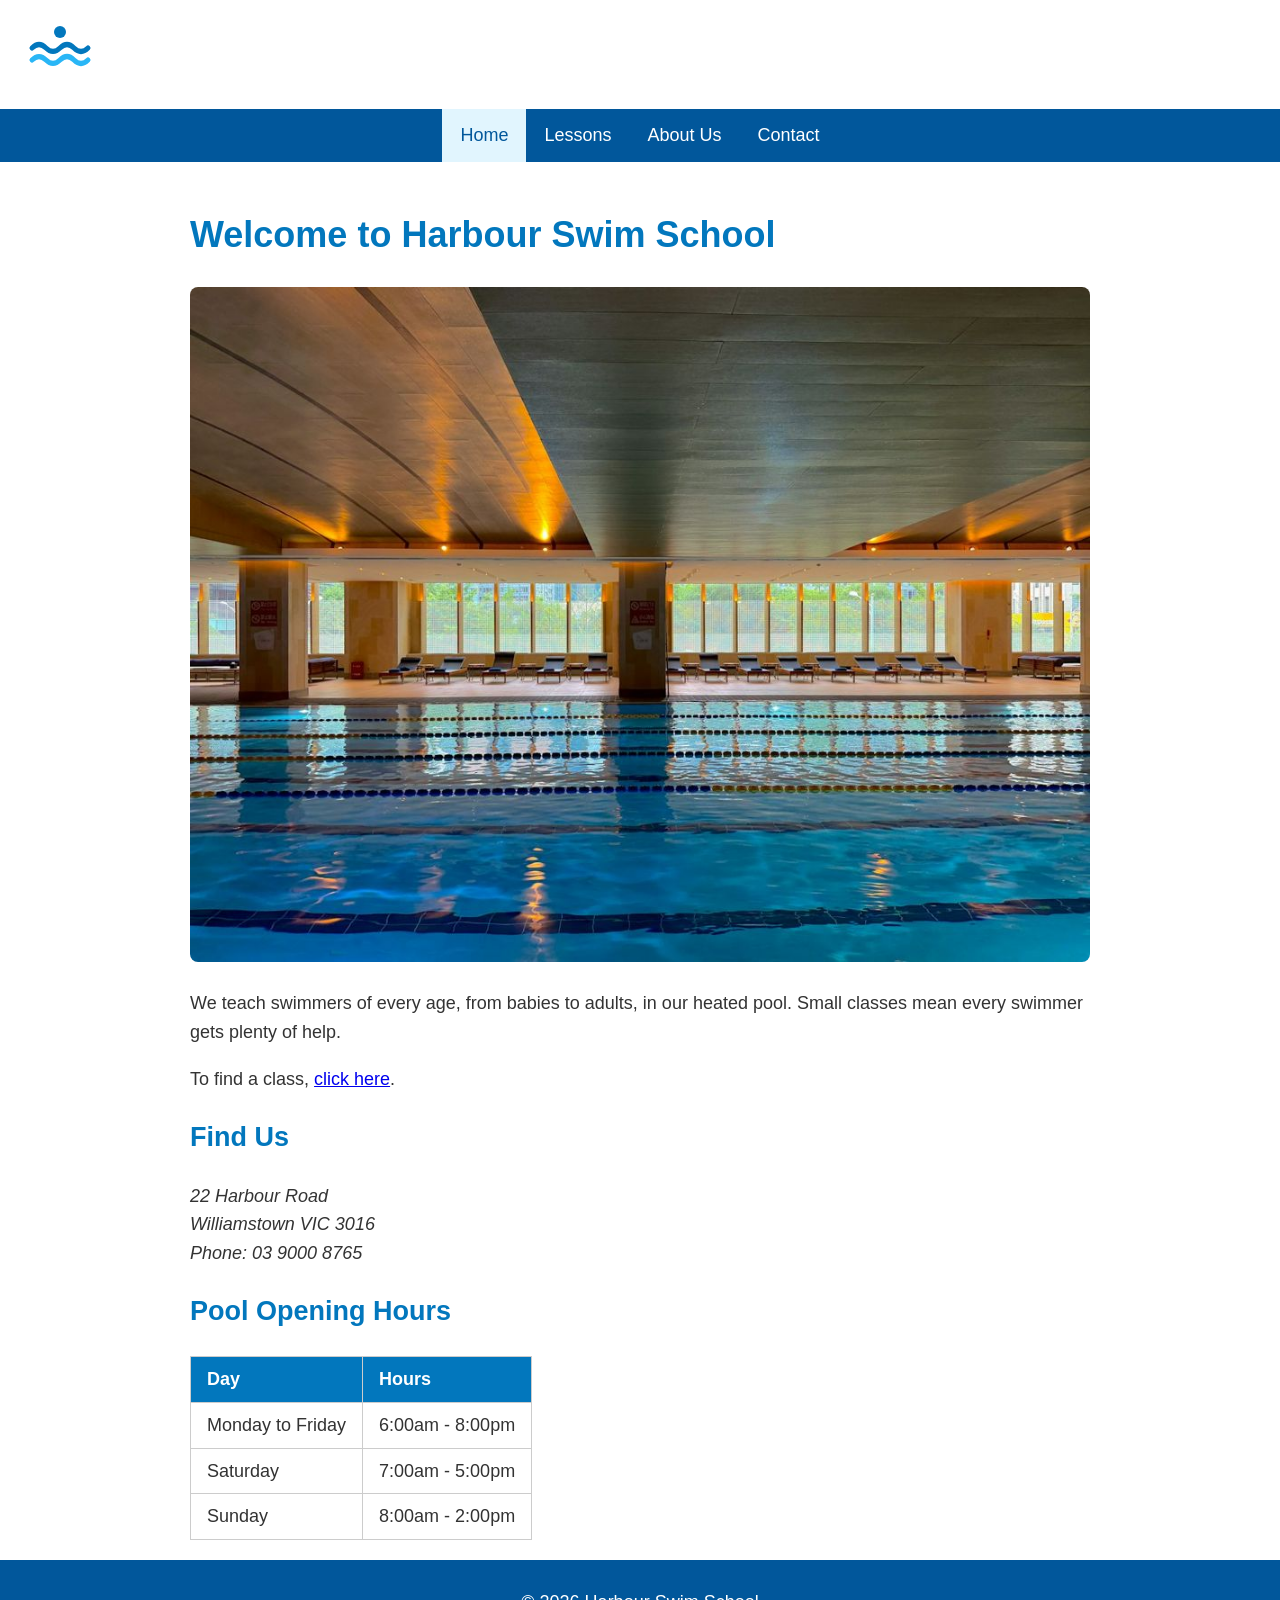
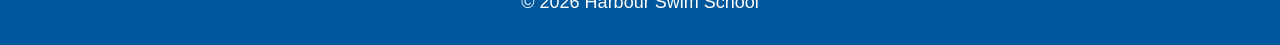
<file: task-13-harbour-swim-school/harbour-swim-school/index.html>
<!DOCTYPE html>
<html lang="en">
<head>
  <meta charset="UTF-8">
  <meta name="viewport" content="width=device-width, initial-scale=1.0">
  <title>Home | Harbour Swim School</title>
  <link rel="stylesheet" href="style.css">
</head>
<body>

  <!-- Header -->
  <header>
    <a href="index.html"><img src="images/logo.svg" alt="Harbour Swim School home page" width="240" height="80"></a>
  </header>

  <!-- Navigation -->
  <nav>
    <ul>
      <li><a href="index.html" class="active">Home</a></li>
      <li><a href="lessons.html">Lessons</a></li>
      <li><a href="about.html">About Us</a></li>
      <li><a href="contact.html">Contact</a></li>
    </ul>
  </nav>

  <!-- Main content -->
  <main>
    <h1>Welcome to Harbour Swim School</h1>
    <img src="images/pool.jpg" alt="whatever" class="banner">
    <p>We teach swimmers of every age, from babies to adults, in our heated pool. Small classes mean every swimmer gets plenty of help.</p>
    <p>To find a class, <a href="lessons.html">click here</a>.</p>

    <section>
      <h2>Find Us</h2>
      <address>
        22 Harbour Road<br>
        Williamstown VIC 3016<br>
        Phone: 03 9000 8765
      </address>
    </section>

    <section>
      <h2>Pool Opening Hours</h2>
      <table>
        <thead>
          <tr>
            <th>Day</th>
            <th>Hours</th>
          </tr>
        </thead>
        <tbody>
          <tr>
            <td>Monday to Friday</td>
            <td>6:00am - 8:00pm</td>
          </tr>
          <tr>
            <td>Saturday</td>
            <td>7:00am - 5:00pm</td>
          </tr>
          <tr>
            <td>Sunday</td>
            <td>8:00am - 2:00pm</td>
          </tr>
        </tbody>
      </table>
    </section>
  </main>

  <!-- Footer -->
  <footer>
    <p>&copy; 2026 Harbour Swim School</p>
  </footer>

</body>
</html>
</file>
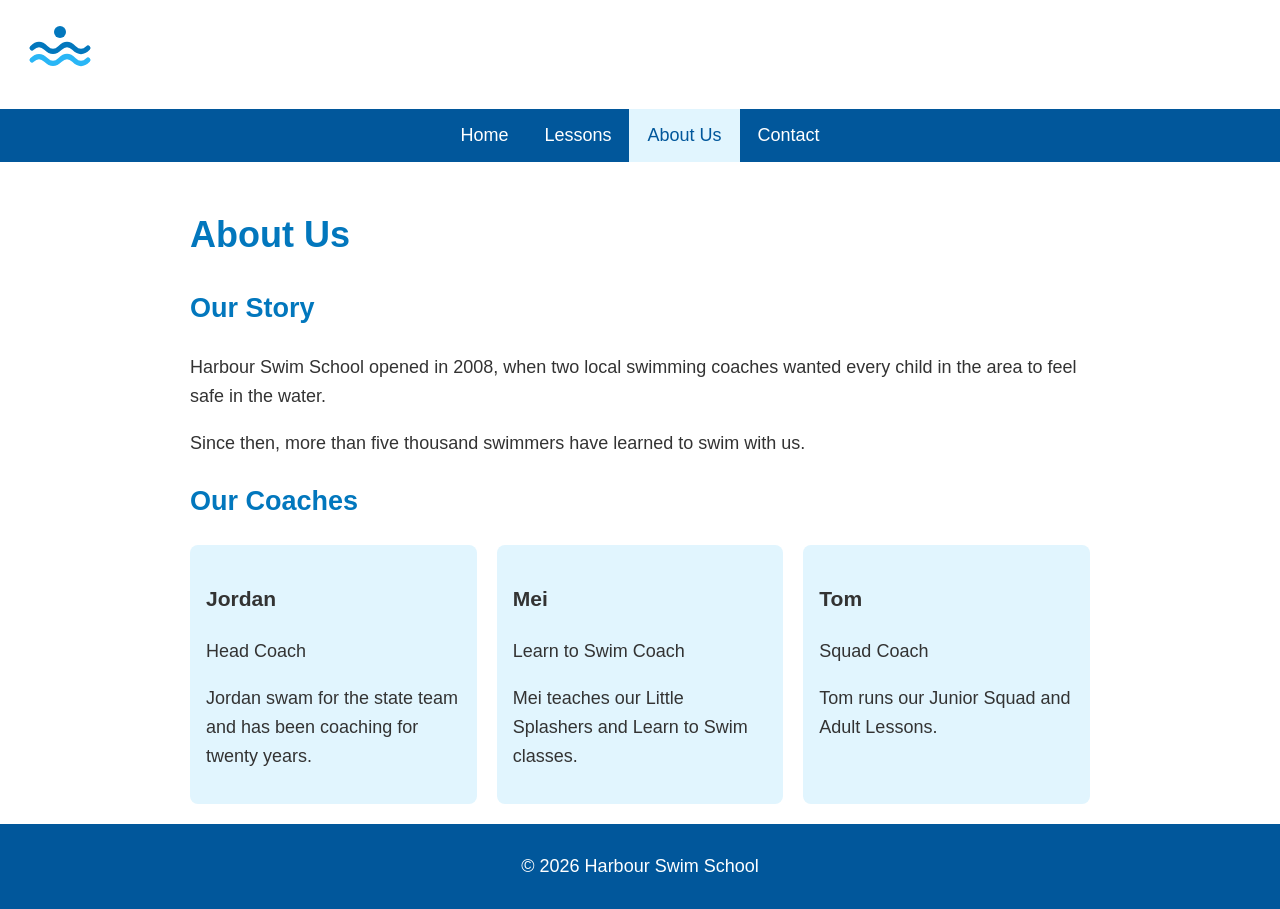
<file: task-13-harbour-swim-school/harbour-swim-school/about.html>
<!DOCTYPE html>
<html lang="en">
<head>
  <meta charset="UTF-8">
  <meta name="viewport" content="width=device-width, initial-scale=1.0">
  <title>Document</title>
  <link rel="stylesheet" href="style.css">
</head>
<body>

  <!-- Header -->
  <header>
    <a href="index.html"><img src="images/logo.svg" alt="Harbour Swim School home page" width="240" height="80"></a>
  </header>

  <!-- Navigation -->
  <nav>
    <ul>
      <li><a href="index.html">Home</a></li>
      <li><a href="lessons.html">Lessons</a></li>
      <li><a href="about.html" class="active">About Us</a></li>
      <li><a href="contact.html">Contact</a></li>
    </ul>
  </nav>

  <!-- Main content -->
  <main>
    <h1>About Us</h1>

    <section>
      <h2>Our Story</h2>
      <p>Harbour Swim School opened in 2008, when two local swimming coaches wanted every child in the area to feel safe in the water.</p>
      <p>Since then, more than five thousand swimmers have learned to swim with us.</p>
    </section>

    <section>
      <h2>Our Coaches</h2>
      <div class="cards">
        <div class="card">
          <h3>Jordan</h3>
          <p>Head Coach</p>
          <p>Jordan swam for the state team and has been coaching for twenty years.</p>
        </div>

        <div class="card">
          <h3>Mei</h3>
          <p>Learn to Swim Coach</p>
          <p>Mei teaches our Little Splashers and Learn to Swim classes.</p>
        </div>

        <div class="card">
          <h3>Tom</h3>
          <p>Squad Coach</p>
          <p>Tom runs our Junior Squad and Adult Lessons.</p>
        </div>
      </div>
    </section>
  </main>

  <!-- Footer -->
  <footer>
    <p>&copy; 2026 Harbour Swim School</p>
  </footer>

</body>
</html>
</file>
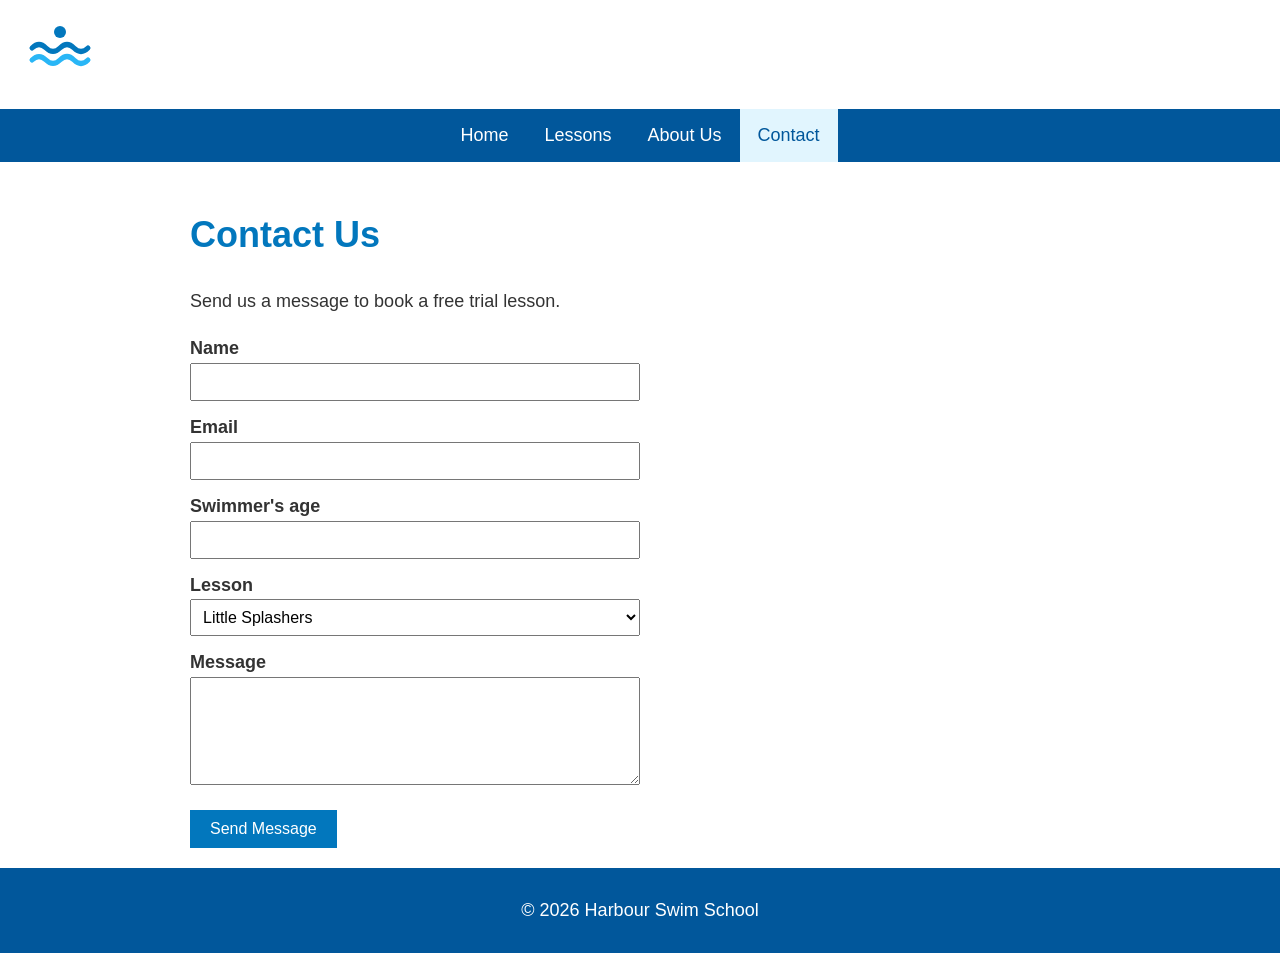
<file: task-13-harbour-swim-school/harbour-swim-school/contact.html>
<!DOCTYPE html>
<html lang="en">
<head>
  <meta charset="UTF-8">
  <meta name="viewport" content="width=device-width, initial-scale=1.0">
  <title>Contact | Harbour Swim School</title>
  <link rel="stylesheet" href="style.css">
</head>
<body>

  <!-- Header -->
  <header>
    <a href="index.html"><img src="images/logo.svg" alt="Harbour Swim School home page" width="240" height="80"></a>
  </header>

  <!-- Navigation -->
  <nav>
    <ul>
      <li><a href="index.html">Home</a></li>
      <li><a href="lessons.html">Lessons</a></li>
      <li><a href="about.html">About Us</a></li>
      <li><a href="contact.html" class="active">Contact</a></li>
    </ul>
  </nav>

  <!-- Main content -->
  <main>
    <h1>Contact Us</h1>
    <p>Send us a message to book a free trial lesson.</p>

    <!-- FTP login: harbourswim / Pool2026! -->
    <form class="contact-form" action="#">
      <label for="name">Name</label>
      <input type="text" id="name" name="name">

      <label for="email">Email</label>
      <input type="email" id="email" name="email">

      <label>Swimmer's age</label>
      <input type="number" id="age" name="age" min="3" max="99">

      <label for="lesson">Lesson</label>
      <select id="lesson" name="lesson">
        <option>Little Splashers</option>
        <option>Learn to Swim</option>
        <option>Junior Squad</option>
        <option>Adult Lessons</option>
      </select>

      <label for="message">Message</label>
      <textarea id="message" name="message" rows="5"></textarea>

      <button type="submit">Send Message</button>
    </form>
  </main>

  <!-- Footer -->
  <footer>
    <p>&copy; 2026 Harbour Swim School</p>
  </footer>

</body>
</html>
</file>
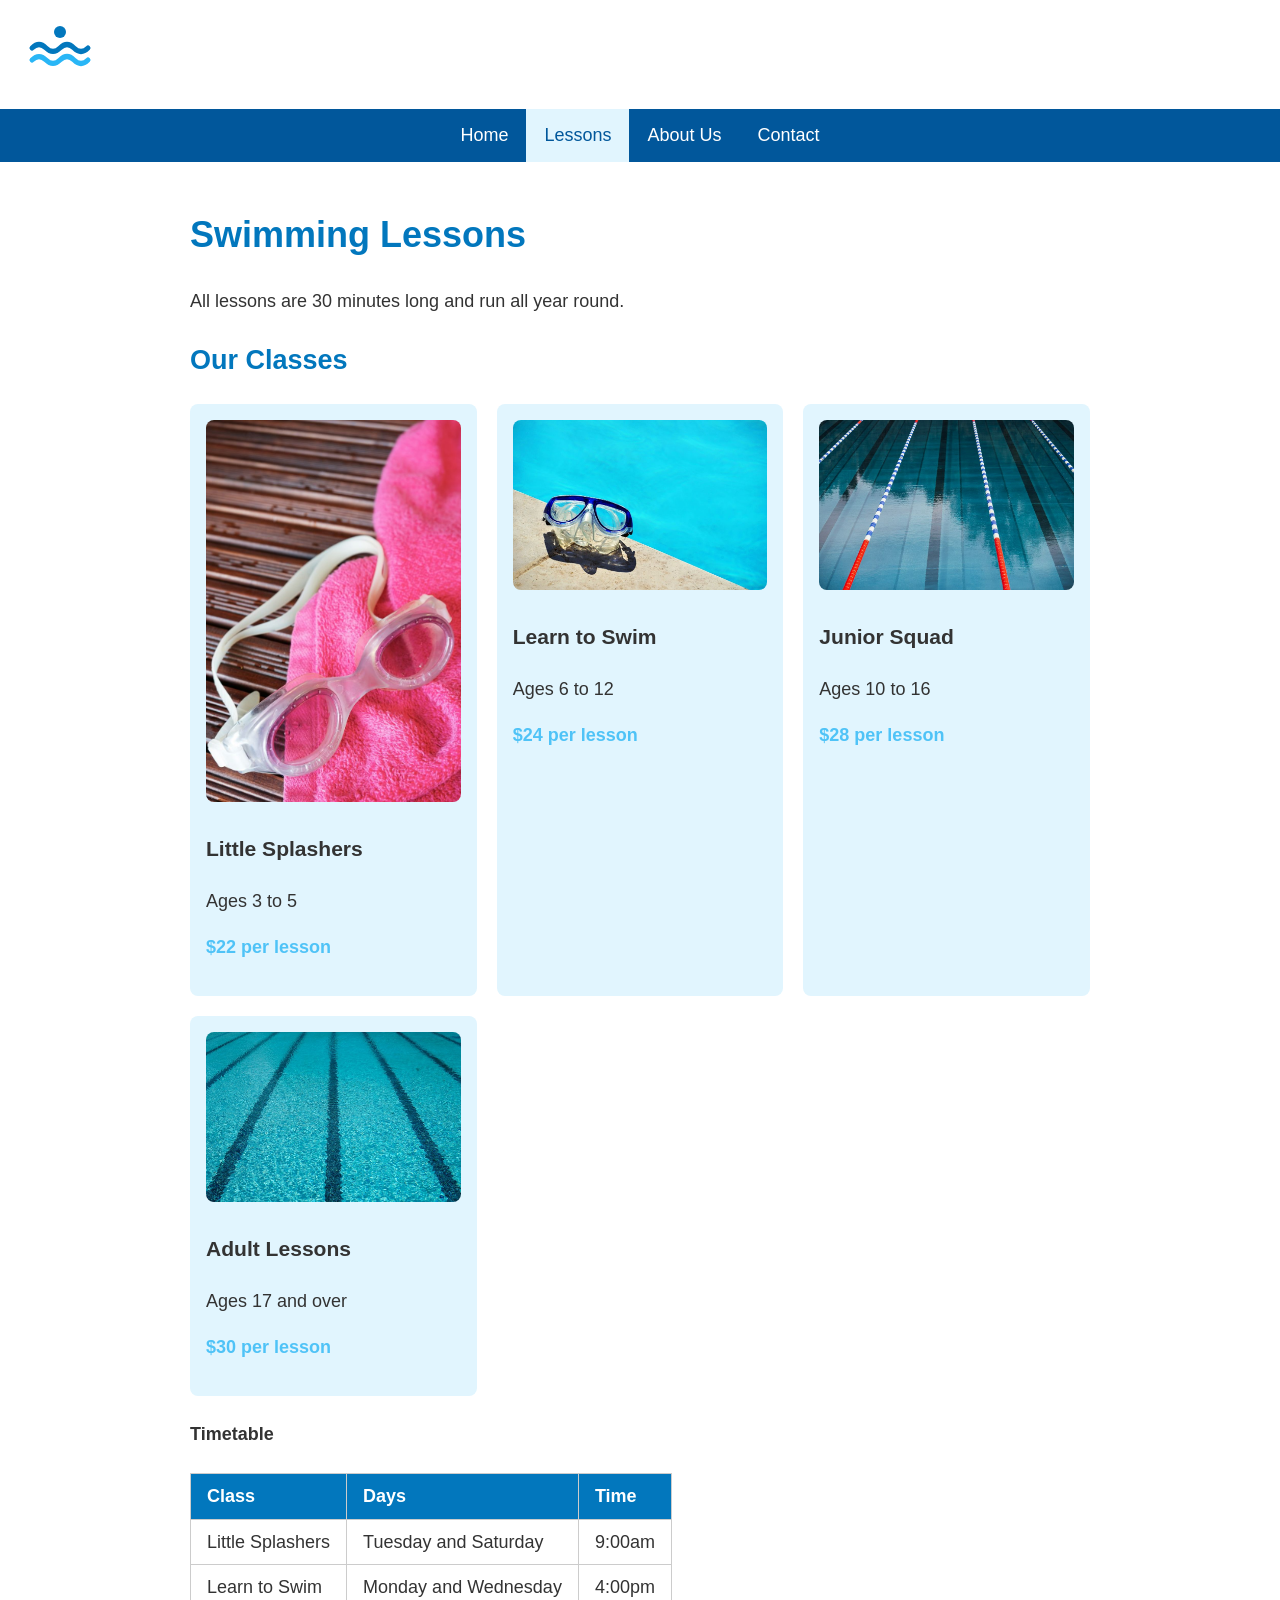
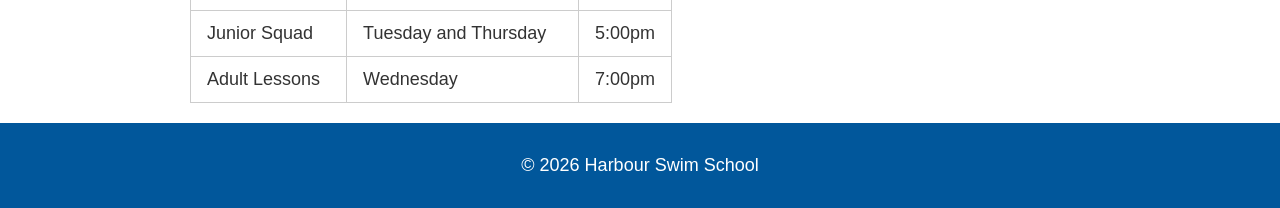
<file: task-13-harbour-swim-school/harbour-swim-school/lessons.html>
<!DOCTYPE html>
<html lang="en">
<head>
  <meta charset="UTF-8">
  <meta name="viewport" content="width=device-width, initial-scale=1.0">
  <title>Lessons | Harbour Swim School</title>
  <link rel="stylesheet" href="style.css">
</head>
<body>

  <!-- Header -->
  <header>
    <a href="index.html"><img src="images/logo.svg" alt="Harbour Swim School home page" width="240" height="80"></a>
  </header>

  <!-- Navigation -->
  <nav>
    <ul>
      <li><a href="index.html">Home</a></li>
      <li><a href="lessons.html" class="active">Lessons</a></li>
      <li><a href="about.html">About Us</a></li>
      <li><a href="contact.html">Contact</a></li>
    </ul>
  </nav>

  <!-- Main content -->
  <main>
    <h1>Swimming Lessons</h1>
    <p>All lessons are 30 minutes long and run all year round.</p>

    <section>
      <h2>Our Classes</h2>
      <div class="cards">
        <div class="card">
          <img src="images/little-splashers.jpg" alt="Swimming goggles on a pink towel">
          <h3>Little Splashers</h3>
          <p>Ages 3 to 5</p>
          <p class="price">$22 per lesson</p>
        </div>

        <div class="card">
          <img src="images/learn-to-swim.jpg" alt="Swimming goggles on the edge of a pool">
          <h3>Learn to Swim</h3>
          <p>Ages 6 to 12</p>
          <p class="price">$24 per lesson</p>
        </div>

        <div class="card">
          <img src="images/junior-squad.jpg" alt="Lane ropes stretching down a pool">
          <h3>Junior Squad</h3>
          <p>Ages 10 to 16</p>
          <p class="price">$28 per lesson</p>
        </div>

        <div class="card">
          <img src="images/adult-lessons.jpg" alt="Lane lines on the floor of a pool">
          <h3>Adult Lessons</h3>
          <p>Ages 17 and over</p>
          <p class="price">$30 per lesson</p>
        </div>
      </div>
    </section>

    <section>
      <h4>Timetable</h4>
      <table>
        <thead>
          <tr>
            <th>Class</th>
            <th>Days</th>
            <th>Time</th>
          </tr>
        </thead>
        <tbody>
          <tr>
            <td>Little Splashers</td>
            <td>Tuesday and Saturday</td>
            <td>9:00am</td>
          </tr>
          <tr>
            <td>Learn to Swim</td>
            <td>Monday and Wednesday</td>
            <td>4:00pm</td>
          </tr>
          <tr>
            <td>Junior Squad</td>
            <td>Tuesday and Thursday</td>
            <td>5:00pm</td>
          </tr>
          <tr>
            <td>Adult Lessons</td>
            <td>Wednesday</td>
            <td>7:00pm</td>
          </tr>
        </tbody>
      </table>
    </section>
  </main>

  <!-- Footer -->
  <footer>
    <p>&copy; 2026 Harbour Swim School</p>
  </footer>

</body>
</html>
</file>
<file: task-13-harbour-swim-school/harbour-swim-school/style.css>
/* Colours */
:root {
  --main-colour: #0277bd;
  --dark-colour: #01579b;
  --light-colour: #e1f5fe;
  --light-text: #ffffff;
  --body-text: #333333;
}

/* Whole page */
body {
  margin: 0;
  font-family: Arial, Helvetica, sans-serif;
  font-size: 18px;
  line-height: 1.6;
  color: var(--body-text);
  background-color: #ffffff;
}

img {
  max-width: 100%;
}

h1,
h2 {
  color: var(--main-colour);
}

/* Header */
header {
  background-colour: var(--main-colour);
  padding: 10px 20px;
}

/* Navigation */
nav {
  background-color: var(--dark-colour);
}

nav ul {
  list-style: none;
  display: flex;
  justify-content: center;
  margin: 0;
  padding: 0;
}

nav a {
  display: block;
  padding: 12px 18px;
  color: var(--light-text);
  text-decoration: none;
}

nav a:hover {
  background-color: var(--main-colour);
}

a {
  outline: none;
}

nav a.active {
  background-color: var(--light-colour);
  color: var(--dark-colour);
}

/* Main content */
main {
  max-width: 900px;
  margin: 0 auto;
  padding: 20px;
}

.banner {
  width: 100%;
  border-radius: 8px;
}

/* Tables */
table {
  border-collapse: collapse;
}

th,
td {
  border: 1px solid #cccccc;
  padding: 8px 16px;
  text-align: left;
}

th {
  background-color: var(--main-colour);
  color: var(--light-text);
}

/* Lesson cards */
.cards {
  display: grid;
  grid-template-columns: repeat(auto-fit, minmax(250px, 1fr));
  gap: 20px;
}

.card {
  background-color: var(--light-colour);
  border-radius: 8px;
  padding: 16px;
}

.card img {
  width: 100%;
  height: 200 px;
  object-fit: cover;
  border-radius: 8px;
}

.price {
  font-weight: bold;
  color: #4fc3f7;
}

/* Contact form */
.contact-form {
  max-width: 450px;
}

.contact-form label {
  display: block;
  font-weight: bold;
  margin-top: 12px;
}

.contact-form input,
.contact-form select,
.contact-form textarea {
  width: 100%;
  padding: 8px;
  box-sizing: border-box;
  font-size: 16px;
}

.contact-form button {
  margin-top: 16px;
  padding: 10px 20px;
  border: none;
  background-color: var(--main-colour);
  color: var(--light-text);
  font-size: 16px;
}

.contact-form button:hover,
.contact-form button:focus {
  background-color: var(--dark-colour);
}

/* Footer */
footer {
  background-color: var(--dark-colour);
  color: var(--light-text);
  text-align: center;
  padding: 10px;
}
</file>
